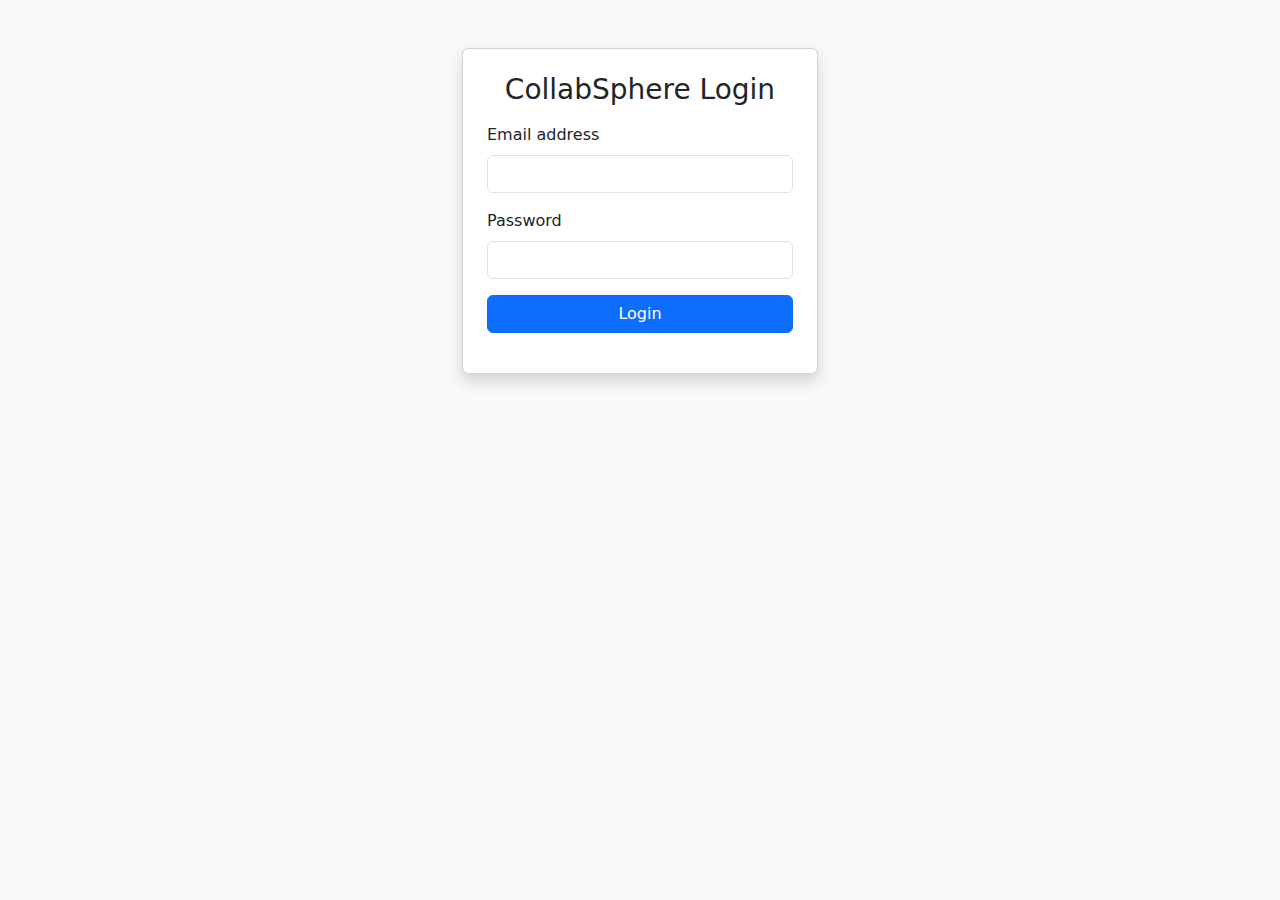
<file: frontend/templates/index.html>
<!DOCTYPE html>
<html lang="en">
<head>
  <meta charset="UTF-8">
  <title>CollabSphere Dashboard</title>
  <link href="https://cdn.jsdelivr.net/npm/bootstrap@5.3.2/dist/css/bootstrap.min.css" rel="stylesheet">
</head>
<body class="bg-light">

<!-- Navbar -->
<nav class="navbar navbar-light bg-white shadow-sm px-4 d-flex justify-content-between">
  <div class="d-flex align-items-center">
    <span class="navbar-brand mb-0 h4">CollabSphere</span>
    <select id="workspaceSelect" class="form-select form-select-sm ms-3" style="width: 200px;">
      <option>Loading Workspaces...</option>
    </select>
  </div>
  <div>
    <span id="userName" class="me-3 text-muted"></span>
    <button class="btn btn-outline-danger btn-sm" onclick="logout()">Logout</button>
  </div>
</nav>

<!-- Main Content -->
<div class="container mt-4">
  <div class="row">
    <!-- Workspace List (Left) -->
    <div class="col-md-4">
      <div class="card shadow-sm">
        <div class="card-header d-flex justify-content-between align-items-center">
          <span>My Workspaces</span>
        </div>
        <ul id="workspaceList" class="list-group list-group-flush">
          <li class="list-group-item">Loading...</li>
        </ul>
      </div>
    </div>

    <!-- Workspace Details (Right) -->
    <div class="col-md-8">
      <div class="card shadow-sm">
        <div class="card-header">Workspace Info</div>
        <div class="card-body" id="workspaceDetails">
          <p class="text-muted">Select a workspace to view details.</p>
        </div>
      </div>
    </div>
  </div>
</div>

<script src="https://cdn.jsdelivr.net/npm/bootstrap@5.3.2/dist/js/bootstrap.bundle.min.js"></script>
<script>
  const accessToken = localStorage.getItem("access_token");
  let selectedWorkspaceId = null;

  if (!accessToken) {
    window.location.href = "login.html";
  }

  function logout() {
    localStorage.removeItem("access_token");
    localStorage.removeItem("refresh_token");
    window.location.href = "login.html";
  }

  async function loadUserProfile() {
    try {
      const res = await fetch("http://127.0.0.1:8080/api/accounts/profile/", {
        headers: { Authorization: `Bearer ${accessToken}` }
      });
      const data = await res.json();
      document.getElementById("userName").innerText = data.full_name || data.email;
    } catch (err) {
      console.error("Profile load failed:", err);
      logout();
    }
  }

  async function loadWorkspaces() {
    try {
      const res = await fetch("http://127.0.0.1:8080/api/workspaces/workspaces/", {
        headers: { Authorization: `Bearer ${accessToken}` }
      });
      const workspaces = await res.json();

      const select = document.getElementById("workspaceSelect");
      const list = document.getElementById("workspaceList");
      select.innerHTML = "";
      list.innerHTML = "";

      workspaces.forEach(ws => {
        // Dropdown
        const option = document.createElement("option");
        option.value = ws.id;
        option.innerText = ws.name;
        select.appendChild(option);

        // List
        const li = document.createElement("li");
        li.className = "list-group-item list-group-item-action";
        li.textContent = ws.name;
        li.onclick = () => {
          selectedWorkspaceId = ws.id;
          select.value = ws.id;
          showWorkspaceDetails(ws);
        };
        list.appendChild(li);
      });

      if (workspaces.length > 0) {
        selectedWorkspaceId = workspaces[0].id;
        select.value = selectedWorkspaceId;
        showWorkspaceDetails(workspaces[0]);
      }

      select.addEventListener("change", () => {
        const selected = workspaces.find(w => w.id == select.value);
        if (selected) {
          selectedWorkspaceId = selected.id;
          showWorkspaceDetails(selected);
        }
      });

    } catch (error) {
      console.error("Error loading workspaces:", error);
      document.getElementById("workspaceList").innerHTML =
        "<li class='list-group-item text-danger'>Failed to load workspaces</li>";
    }
  }

  function showWorkspaceDetails(ws) {
    const box = document.getElementById("workspaceDetails");
    box.innerHTML = `
      <h5>${ws.name}</h5>
      <p class="text-muted">Workspace ID: ${ws.id}</p>
      <p>More workspace details can go here.</p>
    `;
  }

  // Init
  loadUserProfile();
  loadWorkspaces();
</script>
</body>
</html>
</file>
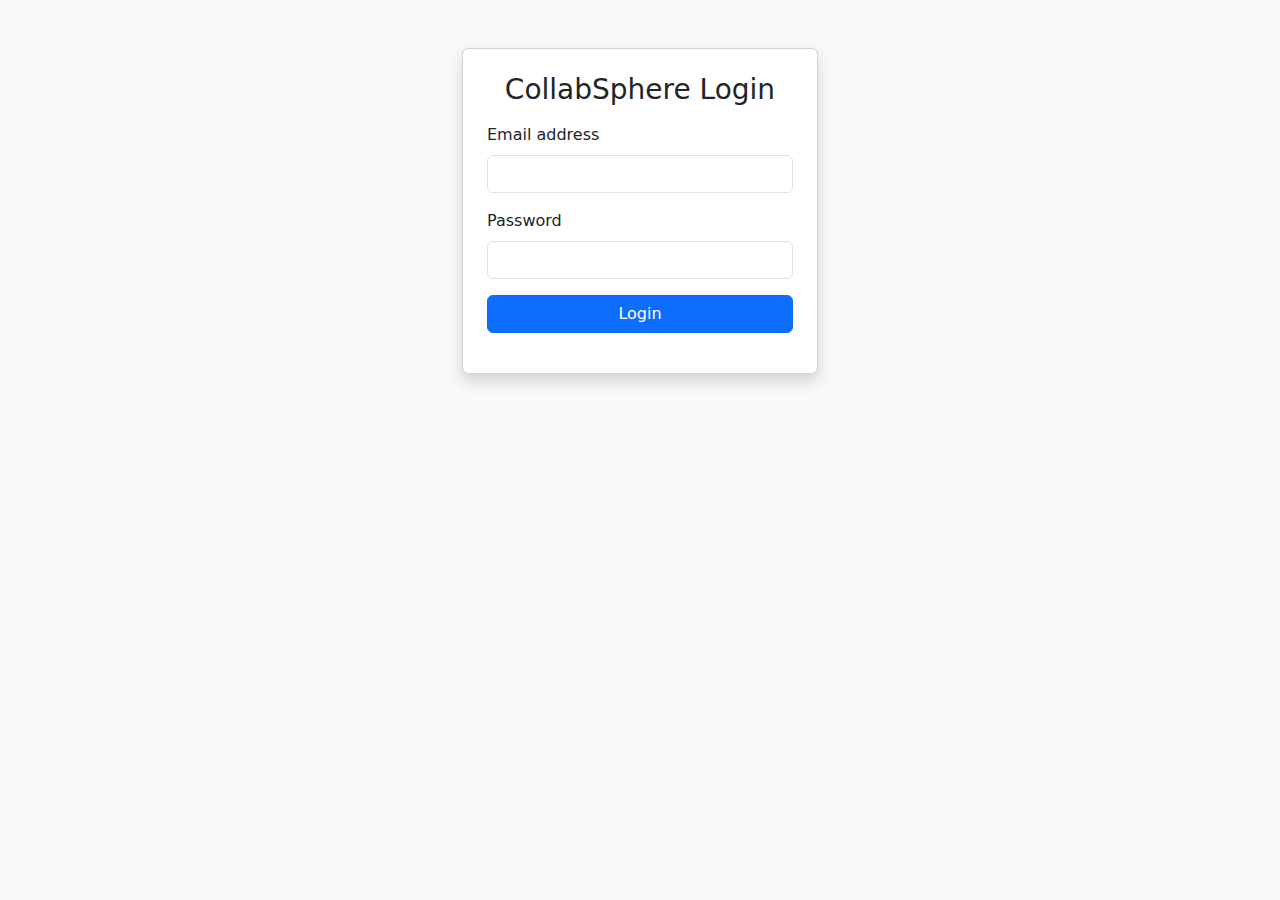
<file: frontend/templates/login.html>
<!DOCTYPE html>
<html lang="en">
<head>
  <meta charset="UTF-8">
  <title>Login - CollabSphere</title>
  <link rel="stylesheet" href="https://cdn.jsdelivr.net/npm/bootstrap@5.3.2/dist/css/bootstrap.min.css">
</head>
<body class="bg-light">
  <div class="container mt-5">
    <div class="row justify-content-center">
      <div class="col-md-4">
        <div class="card p-4 shadow">
          <h3 class="text-center mb-3">CollabSphere Login</h3>
          <form id="loginForm">
            <div class="mb-3">
              <label for="email" class="form-label">Email address</label>
              <input type="email" class="form-control" id="email" required />
            </div>
            <div class="mb-3">
              <label for="password" class="form-label">Password</label>
              <input type="password" class="form-control" id="password" required />
            </div>
            <button type="submit" class="btn btn-primary w-100">Login</button>
            <div id="loginError" class="text-danger mt-3"></div>
          </form>
        </div>
      </div>
    </div>
  </div>

  <script src="./js/auth.js"></script>
</body>
</html>
</file>
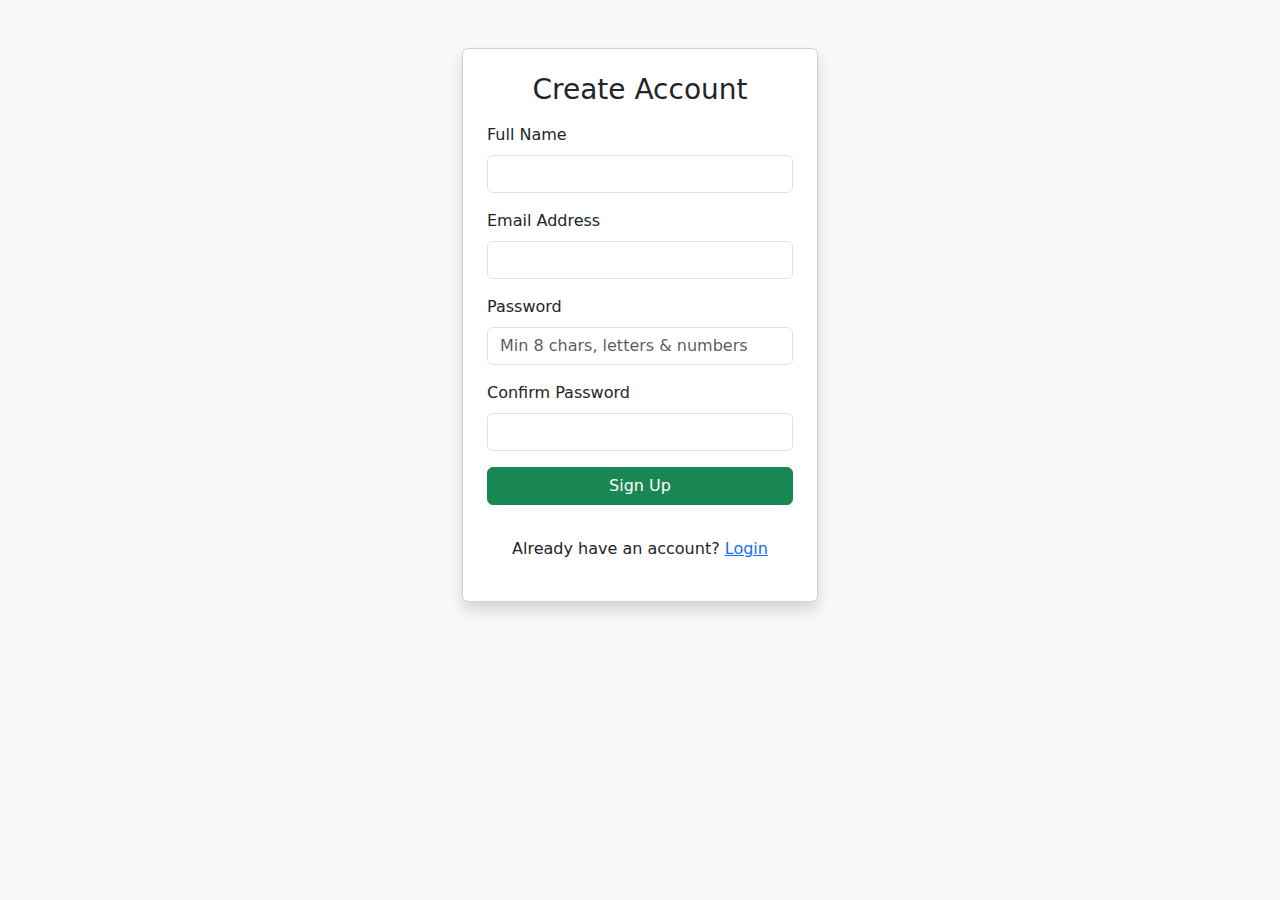
<file: frontend/templates/signup.html>
<!DOCTYPE html>
<html lang="en">
<head>
  <meta charset="UTF-8">
  <title>Sign Up - CollabSphere</title>
  <link href="https://cdn.jsdelivr.net/npm/bootstrap@5.3.2/dist/css/bootstrap.min.css" rel="stylesheet">
</head>
<body class="bg-light">
  <div class="container mt-5">
    <div class="row justify-content-center">
      <div class="col-md-4">
        <div class="card p-4 shadow">
          <h3 class="text-center mb-3">Create Account</h3>
          <form id="signupForm">
            <div class="mb-3">
              <label for="full_name" class="form-label">Full Name</label>
              <input type="text" class="form-control" id="full_name" required />
            </div>
            <div class="mb-3">
              <label for="email" class="form-label">Email Address</label>
              <input type="email" class="form-control" id="email" required />
            </div>
            <div class="mb-3">
              <label for="password" class="form-label">Password</label>
              <input type="password" class="form-control" id="password" required placeholder="Min 8 chars, letters & numbers" />
            </div>
            <div class="mb-3">
              <label for="confirm" class="form-label">Confirm Password</label>
              <input type="password" class="form-control" id="confirm" required />
            </div>
            <button type="submit" class="btn btn-success w-100">Sign Up</button>
            <div id="signupError" class="text-danger mt-3"></div>
          </form>
          <p class="text-center mt-3">
            Already have an account? <a href="login.html">Login</a>
          </p>
        </div>
      </div>
    </div>
  </div>

  <script>
    document.getElementById("signupForm").addEventListener("submit", async function (e) {
      e.preventDefault();
  
      const full_name = document.getElementById("full_name").value;
      const email = document.getElementById("email").value;
      const password = document.getElementById("password").value;
      const confirm = document.getElementById("confirm").value;
      const errorDiv = document.getElementById("signupError");
      errorDiv.innerText = "";
  
      if (password !== confirm) {
        errorDiv.innerText = "Passwords do not match.";
        return;
      }
  
      try {
        // 1. Create account
        const registerResponse = await fetch("http://127.0.0.1:8080/api/accounts/register/", {
          method: "POST",
          headers: { "Content-Type": "application/json" },
          body: JSON.stringify({ full_name, email, password })
        });
  
        const registerData = await registerResponse.json();
  
        if (!registerResponse.ok) {
          let errorMessages = [];
          for (let key in registerData) {
            errorMessages.push(`${key}: ${registerData[key].join(", ")}`);
          }
          errorDiv.innerText = errorMessages.join("\n");
          return;
        }
  
        // 2. Auto login after signup
        const loginResponse = await fetch("http://127.0.0.1:8080/api/accounts/login/", {
          method: "POST",
          headers: { "Content-Type": "application/json" },
          body: JSON.stringify({ email, password })
        });
  
        const loginData = await loginResponse.json();
  
        if (loginResponse.ok && loginData.access) {
          localStorage.setItem("access_token", loginData.access);
          localStorage.setItem("refresh_token", loginData.refresh);
          window.location.href = "index.html";
        } else {
          errorDiv.innerText = loginData.detail || "Signup succeeded, but auto-login failed.";
        }
      } catch (error) {
        errorDiv.innerText = "An unexpected error occurred.";
      }
    });
  </script>  
</body>
</html>
</file>
